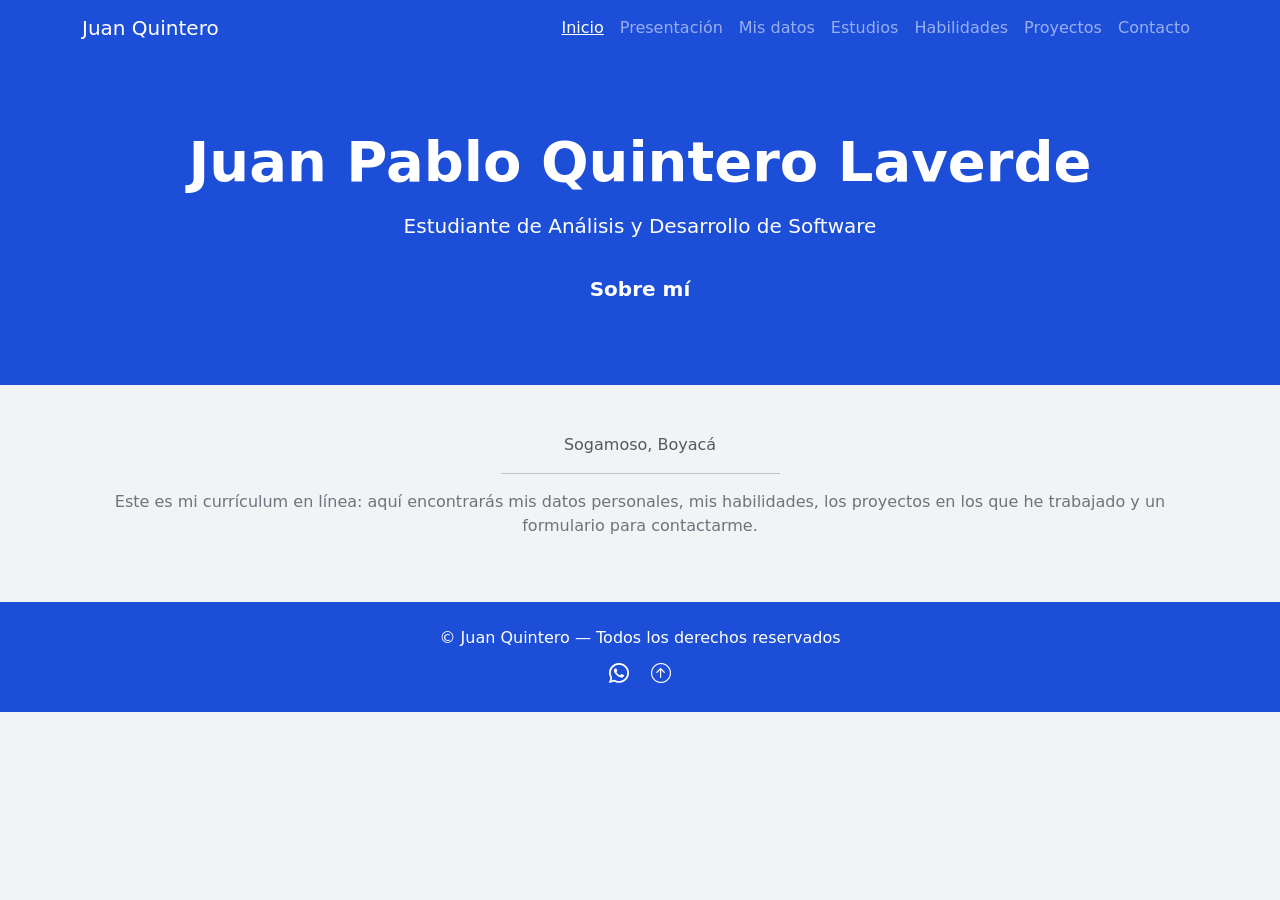
<file: index.html>
<!DOCTYPE html>
<html lang="es">
<head>
  <meta charset="utf-8">
  <meta name="viewport" content="width=device-width, initial-scale=1.0">
  <title>Juan Pablo Quintero Laverde - CV</title>

  
  <link href="https://cdn.jsdelivr.net/npm/bootstrap@5.3.3/dist/css/bootstrap.min.css" rel="stylesheet">
  <link href="https://cdn.jsdelivr.net/npm/bootstrap-icons@1.11.3/font/bootstrap-icons.min.css" rel="stylesheet">
  <link rel="stylesheet" href="css/style-azul-gris.css">
</head>
<body>

  <nav class="navbar navbar-expand-lg navbar-dark bg-dark sticky-top"> <!--Configura la Barra de Navegacion
    de misma manera que configura que colapsa a un tamaño en el que aparece el menu hamburguesa configura color
    y fijacion en la parte superior-->
    <div class="container"><!--Configura el contenedor de la barra de navegacion-->
      <a class="navbar-brand" href="index.html">Juan Quintero</a><!--la clase navbar-brand define el logo o 
      nombre del sitio web en la barra de navegacion-->
      <button class="navbar-toggler" type="button" data-bs-toggle="collapse" data-bs-target="#navMenu"> <!-- Botón hamburguesa responsivo para telefonos moviles que se despliuega-->
        <span class="navbar-toggler-icon"></span><!-- Icono del botón hamburguesa -->
      </button>
      <div class="collapse navbar-collapse" id="navMenu"><!-- Contenedor de los elementos del menú que se colapsa en pantallas pequeñas -->
        <ul class="navbar-nav ms-auto"><!-- Lista de elementos del menú de navegación alineados a la derecha -->
          <!-- Elementos del menú en lista cuando esta en menu  hamburguesa y en horizontal cuando no se ah colapsado-->
          <li class="nav-item"><a class="nav-link active" href="index.html">Inicio</a></li>
          <li class="nav-item"><a class="nav-link" href="presentacion.html">Presentación</a></li>
          <li class="nav-item"><a class="nav-link" href="datos-personales.html">Mis datos</a></li>
          <li class="nav-item"><a class="nav-link" href="estudios.html">Estudios</a></li>
          <li class="nav-item"><a class="nav-link" href="habilidades.html">Habilidades</a></li>
          <li class="nav-item"><a class="nav-link" href="proyectos.html">Proyectos</a></li>
          <li class="nav-item"><a class="nav-link" href="contacto.html">Contacto</a></li>
        </ul>
      </div>
    </div>
  </nav>

  <header class="bg-dark text-white text-center py-5"><!-- Encabezado de la página -->
    <div class="container py-4"><!-- Contenedor del encabezado con padding-->
      <h1 class="display-4 fw-bold mb-3">Juan Pablo Quintero Laverde</h1> <!--Es el título principal que muestra tu nombre en grande, negrita y con espacio debajo-->
      <p class="lead mb-4">Estudiante de Análisis y Desarrollo de Software</p><!-- Es un párrafo destacado que muestra tu perfil profesional y lo separa del siguiente elemento -->
      <a href="presentacion.html" class="btn btn-primary btn-lg px-4">Sobre mí</a> <!-- Botón para acceder a la sección de presentación -->
    </div>
  </header>

  <main>
    <section class="container text-center py-5">
      <p class="text-muted mb-0">Sogamoso, Boyacá</p>
      <hr class="w-25 mx-auto my-3">
      <p class="text-secondary">
        Este es mi currículum en línea: aquí encontrarás mis datos personales, mis habilidades,
        los proyectos en los que he trabajado y un formulario para contactarme.
      </p>
    </section>
  </main>

  <footer class="bg-dark text-white text-center py-4">
    <div class="container">
      <p class="mb-2">&copy; Juan Quintero — Todos los derechos reservados</p>
      <a href="https://wa.me/573001234567" target="_blank" class="text-white fs-5"><i class="bi bi-whatsapp"></i></a>
            <a href="#" class="text-white fs-5 ms-3" title="Volver arriba"><i class="bi bi-arrow-up-circle"></i></a>
    </div>
    
  </footer>

  <script src="https://cdn.jsdelivr.net/npm/bootstrap@5.3.3/dist/js/bootstrap.bundle.min.js"></script>
</body>
</html>
</file>
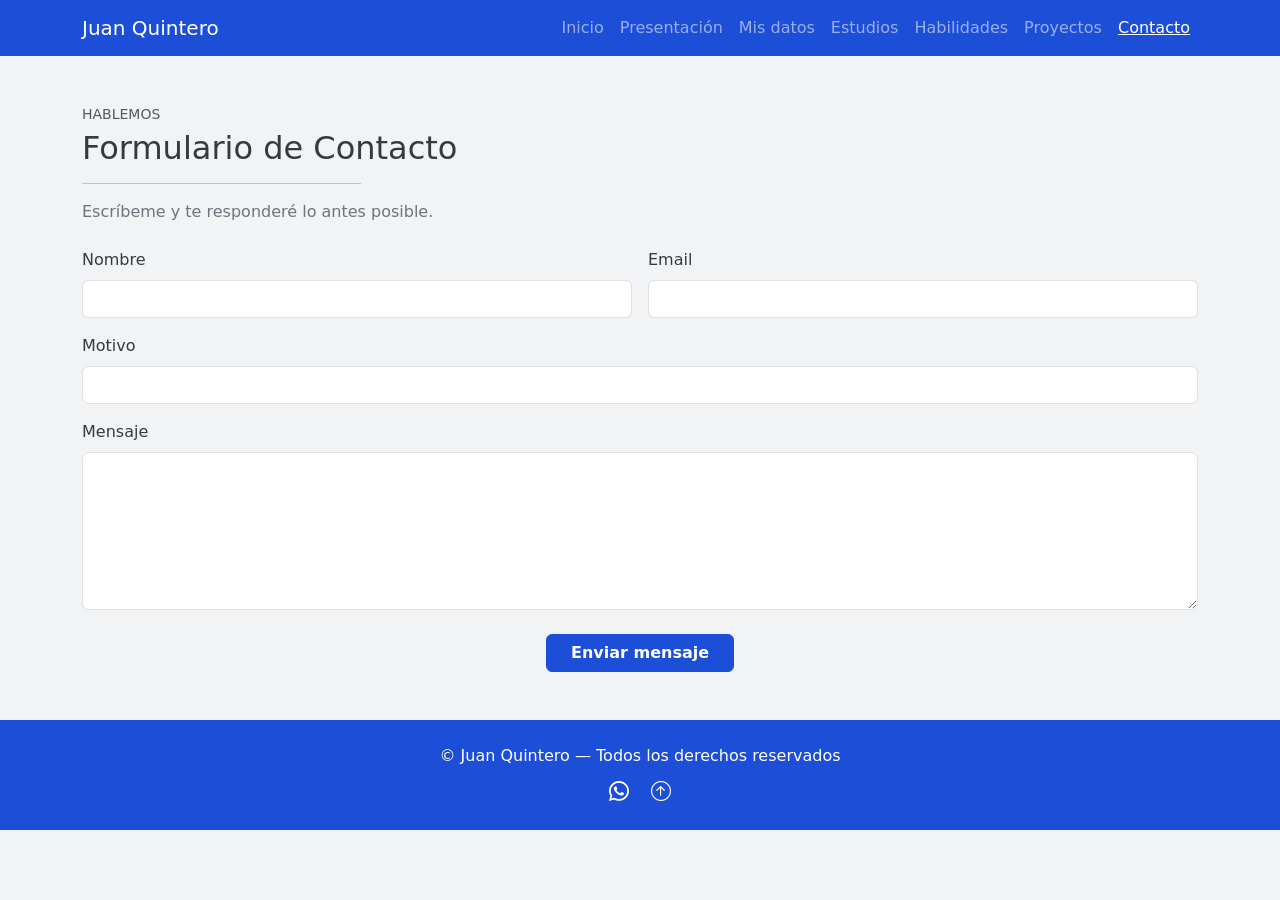
<file: contacto.html>
<!DOCTYPE html> 
<html lang="es">
<head> 
  <meta charset="utf-8"> 
  <meta name="viewport" content="width=device-width, initial-scale=1.0"> 
  <title>Contacto - Juan Pablo Quintero Laverde</title> 

  <link href="https://cdn.jsdelivr.net/npm/bootstrap@5.3.3/dist/css/bootstrap.min.css" rel="stylesheet"> <!-- Carga la hoja de estilos de Bootstrap-->
  <link href="https://cdn.jsdelivr.net/npm/bootstrap-icons@1.11.3/font/bootstrap-icons.min.css" rel="stylesheet"> <!-- Carga la librería de iconos de Bootstrap Icons-->
  <link rel="stylesheet" href="css/style-azul-gris.css">
</head>

<body> 

  <nav class="navbar navbar-expand-lg navbar-dark bg-dark sticky-top"> <!-- Barra de navegación oscura, expandible en pantallas grandes y fija al hacer scroll -->
    <div class="container"> <!-- Contenedor que centra y limita el ancho del contenido -->
      <a class="navbar-brand" href="index.html">Juan Quintero</a> <!-- Enlace de marca que lleva al inicio -->
      <button class="navbar-toggler" type="button" data-bs-toggle="collapse" data-bs-target="#navMenu"> <!-- Botón hamburguesa para menú colapsable en móviles -->
        <span class="navbar-toggler-icon"></span> <!-- Icono del botón hamburguesa -->
      </button> <!-- Cierra el botón hamburguesa -->
      <div class="collapse navbar-collapse" id="navMenu"> <!-- Contenedor del menú colapsable -->
        <ul class="navbar-nav ms-auto"> <!-- Lista de navegación alineada a la derecha -->
          <li class="nav-item"><a class="nav-link" href="index.html">Inicio</a></li> <!-- Elemento de menú que enlaza a la página de inicio -->
          <li class="nav-item"><a class="nav-link" href="presentacion.html">Presentación</a></li> <!-- Elemento de menú que enlaza a la página de presentación -->
          <li class="nav-item"><a class="nav-link" href="datos-personales.html">Mis datos</a></li> <!-- Elemento de menú que enlaza a la página de datos personales -->
          <li class="nav-item"><a class="nav-link" href="estudios.html">Estudios</a></li> <!-- Elemento de menú que enlaza a la página de estudios -->
          <li class="nav-item"><a class="nav-link" href="habilidades.html">Habilidades</a></li> <!-- Elemento de menú que enlaza a la página de habilidades -->
          <li class="nav-item"><a class="nav-link" href="proyectos.html">Proyectos</a></li> <!-- Elemento de menú que enlaza a la página de proyectos -->
          <li class="nav-item"><a class="nav-link active" href="contacto.html">Contacto</a></li> <!-- Elemento de menú activo que enlaza a la página de contacto actual -->
        </ul> <!-- Cierra la lista de navegación -->
      </div> <!-- Cierra el contenedor del menú colapsable -->
    </div> <!-- Cierra el contenedor de la barra de navegación -->
  </nav> <!-- Cierra la barra de navegación -->

  <main> <!-- Inicia el contenido principal de la página -->
    <section class="container py-5"> <!-- Sección con padding vertical dentro de un contenedor -->
      <p class="text-uppercase text-muted small mb-1">Hablemos</p> <!-- Texto pequeño, en mayúsculas y gris con margen inferior -->
      <h2 class="mb-0">Formulario de Contacto</h2> <!-- Título de segundo nivel sin margen inferior -->
      <hr class="w-25 my-3"> <!-- Línea horizontal que ocupa el 25% del ancho con márgenes verticales -->
      <p class="text-secondary mb-4">Escríbeme y te responderé lo antes posible.</p> <!-- Párrafo descriptivo en color secundario con margen inferior -->

      <form action="forms/contact.php" method="post"> <!-- Formulario que envía datos por POST al archivo contact.php -->
        <div class="row g-3"> <!-- Fila de Bootstrap con separación entre columnas -->
          <div class="col-md-6"> <!-- Columna que ocupa 6 de 12 en pantallas medianas -->
            <label for="name-field" class="form-label">Nombre</label> <!-- Etiqueta para el campo de nombre -->
            <input type="text" name="name" id="name-field" class="form-control" required> <!-- Campo de texto obligatorio para el nombre -->
          </div> <!-- Cierra la columna del nombre -->
          <div class="col-md-6"> <!-- Columna que ocupa 6 de 12 en pantallas medianas -->
            <label for="email-field" class="form-label">Email</label> <!-- Etiqueta para el campo de email -->
            <input type="email" name="email" id="email-field" class="form-control" required> <!-- Campo de email obligatorio -->
          </div> <!-- Cierra la columna del email -->
          <div class="col-12"> <!-- Columna que ocupa todo el ancho -->
            <label for="subject-field" class="form-label">Motivo</label> <!-- Etiqueta para el campo de motivo -->
            <input type="text" name="subject" id="subject-field" class="form-control" required> <!-- Campo de texto obligatorio para el motivo -->
          </div> <!-- Cierra la columna del motivo -->
          <div class="col-12"> <!-- Columna que ocupa todo el ancho -->
            <label for="message-field" class="form-label">Mensaje</label> <!-- Etiqueta para el campo de mensaje -->
            <textarea name="message" id="message-field" rows="6" class="form-control" required></textarea> <!-- Área de texto obligatoria de 6 filas para el mensaje -->
          </div> <!-- Cierra la columna del mensaje -->
          <div class="col-12 text-center pt-2"> <!-- Columna completa con texto centrado y padding superior -->
            <button type="submit" class="btn btn-primary px-4">Enviar mensaje</button> <!-- Botón de envío con estilo primario y padding horizontal -->
          </div> <!-- Cierra la columna del botón -->
        </div> <!-- Cierra la fila del formulario -->
      </form> <!-- Cierra el formulario -->
    </section> <!-- Cierra la sección del formulario -->
  </main> <!-- Cierra el contenido principal -->

  <footer class="bg-dark text-white text-center py-4"> <!-- Pie de página oscuro con texto blanco centrado y padding vertical -->
    <div class="container"> <!-- Contenedor que centra el contenido del pie -->
      <p class="mb-2">&copy; Juan Quintero — Todos los derechos reservados</p> <!-- Texto de derechos de autor con margen inferior -->
      <a href="https://wa.me/573001234567" target="_blank" class="text-white fs-5"><i class="bi bi-whatsapp"></i></a> <!-- Enlace a WhatsApp que abre en nueva pestaña con icono de WhatsApp -->
      <a href="#" class="text-white fs-5 ms-3" title="Volver arriba"><i class="bi bi-arrow-up-circle"></i></a>
    </div> 
  </footer> 

  <script src="https://cdn.jsdelivr.net/npm/bootstrap@5.3.3/dist/js/bootstrap.bundle.min.js"></script> <!-- Carga el JavaScript de Bootstrap -->
</body> 
</html>
</file>
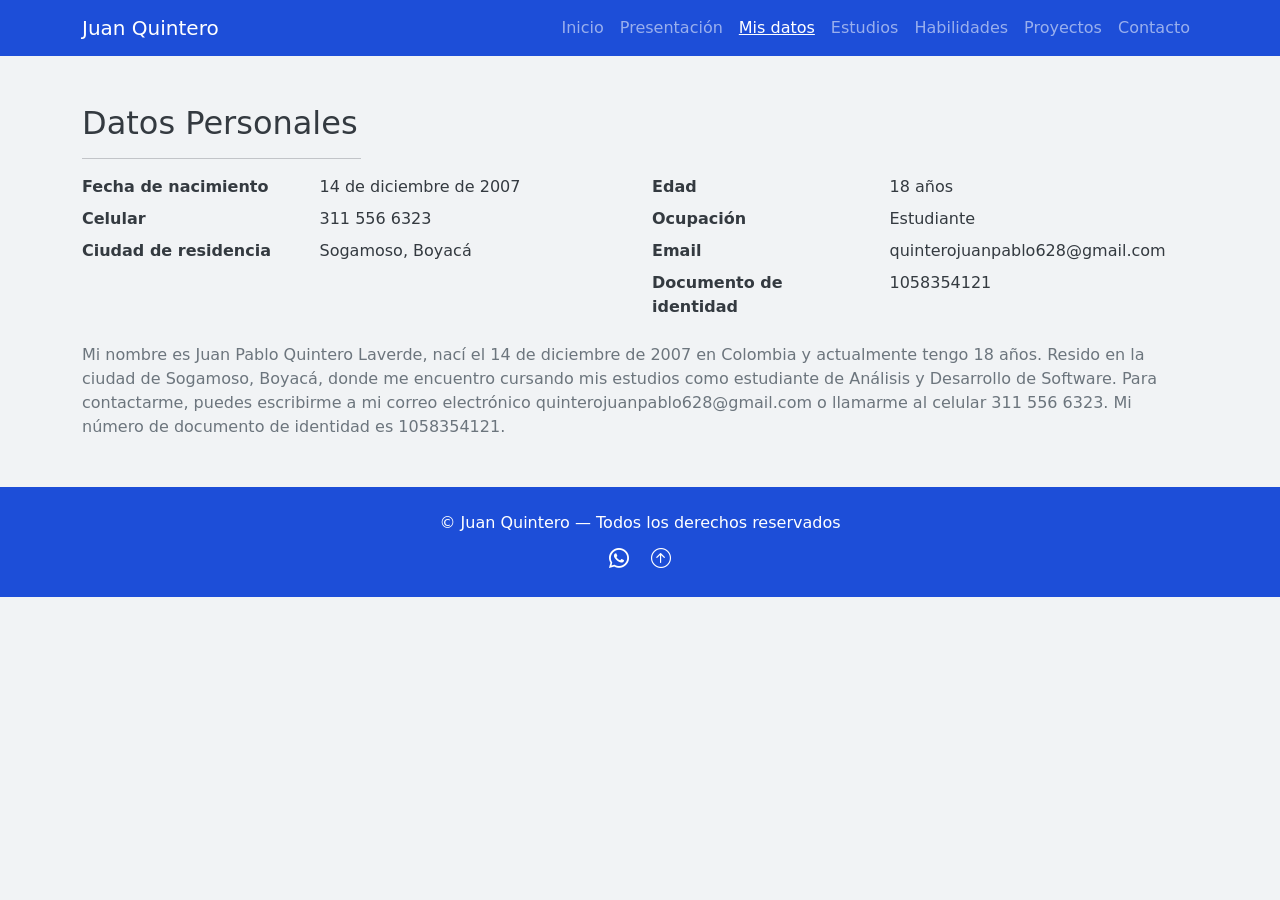
<file: datos-personales.html>
<!DOCTYPE html>
<html lang="es">
<head>
  <meta charset="utf-8">
  <meta name="viewport" content="width=device-width, initial-scale=1.0">
  <title>Datos Personales - Juan Pablo Quintero Laverde</title>

  <link href="https://cdn.jsdelivr.net/npm/bootstrap@5.3.3/dist/css/bootstrap.min.css" rel="stylesheet">
  <link href="https://cdn.jsdelivr.net/npm/bootstrap-icons@1.11.3/font/bootstrap-icons.min.css" rel="stylesheet">
  <link rel="stylesheet" href="css/style-azul-gris.css">
</head>
<body>

  <nav class="navbar navbar-expand-lg navbar-dark bg-dark sticky-top">
    <div class="container">
      <a class="navbar-brand" href="index.html">Juan Quintero</a>
      <button class="navbar-toggler" type="button" data-bs-toggle="collapse" data-bs-target="#navMenu">
        <span class="navbar-toggler-icon"></span>
      </button>
      <div class="collapse navbar-collapse" id="navMenu">
        <ul class="navbar-nav ms-auto">
          <li class="nav-item"><a class="nav-link" href="index.html">Inicio</a></li>
          <li class="nav-item"><a class="nav-link" href="presentacion.html">Presentación</a></li>
          <li class="nav-item"><a class="nav-link active" href="datos-personales.html">Mis datos</a></li>
          <li class="nav-item"><a class="nav-link" href="estudios.html">Estudios</a></li>
          <li class="nav-item"><a class="nav-link" href="habilidades.html">Habilidades</a></li>
          <li class="nav-item"><a class="nav-link" href="proyectos.html">Proyectos</a></li>
          <li class="nav-item"><a class="nav-link" href="contacto.html">Contacto</a></li>
        </ul>
      </div>
    </div>
  </nav>

  <main>
    <section class="container py-5">
      
      <h2 class="mb-0">Datos Personales</h2>
      <hr class="w-25 my-3">

      <div class="row g-4 mb-4">
        <div class="col-md-6">
          <dl class="row mb-0">
            <dt class="col-sm-5">Fecha de nacimiento</dt>
            <dd class="col-sm-7">14 de diciembre de 2007</dd>
            <dt class="col-sm-5">Celular</dt>
            <dd class="col-sm-7">311 556 6323</dd>
            <dt class="col-sm-5">Ciudad de residencia</dt>
            <dd class="col-sm-7">Sogamoso, Boyacá</dd>
          </dl>
        </div>
        <div class="col-md-6">
          <dl class="row mb-0">
            <dt class="col-sm-5">Edad</dt>
            <dd class="col-sm-7">18 años</dd>
            <dt class="col-sm-5">Ocupación</dt>
            <dd class="col-sm-7">Estudiante</dd>
            <dt class="col-sm-5">Email</dt>
            <dd class="col-sm-7">quinterojuanpablo628@gmail.com</dd>
            <dt class="col-sm-5">Documento de identidad</dt>
            <dd class="col-sm-7">1058354121</dd>
          </dl>
        </div>
      </div>

      <p class="text-secondary mb-0">
        Mi nombre es Juan Pablo Quintero Laverde, nací el 14 de diciembre de 2007 en Colombia y
        actualmente tengo 18 años. Resido en la ciudad de Sogamoso, Boyacá, donde me encuentro
        cursando mis estudios como estudiante de Análisis y Desarrollo de Software. Para
        contactarme, puedes escribirme a mi correo electrónico quinterojuanpablo628@gmail.com o
        llamarme al celular 311 556 6323. Mi número de documento de identidad es 1058354121.
      </p>
    </section>
  </main>

  <footer class="bg-dark text-white text-center py-4">
    <div class="container">
      <p class="mb-2">&copy; Juan Quintero — Todos los derechos reservados</p>
      <a href="https://wa.me/573001234567" target="_blank" class="text-white fs-5"><i class="bi bi-whatsapp"></i></a>
      <a href="#" class="text-white fs-5 ms-3" title="Volver arriba"><i class="bi bi-arrow-up-circle"></i></a>
    </div>
  </footer>

  <script src="https://cdn.jsdelivr.net/npm/bootstrap@5.3.3/dist/js/bootstrap.bundle.min.js"></script>
</body>
</html>
</file>
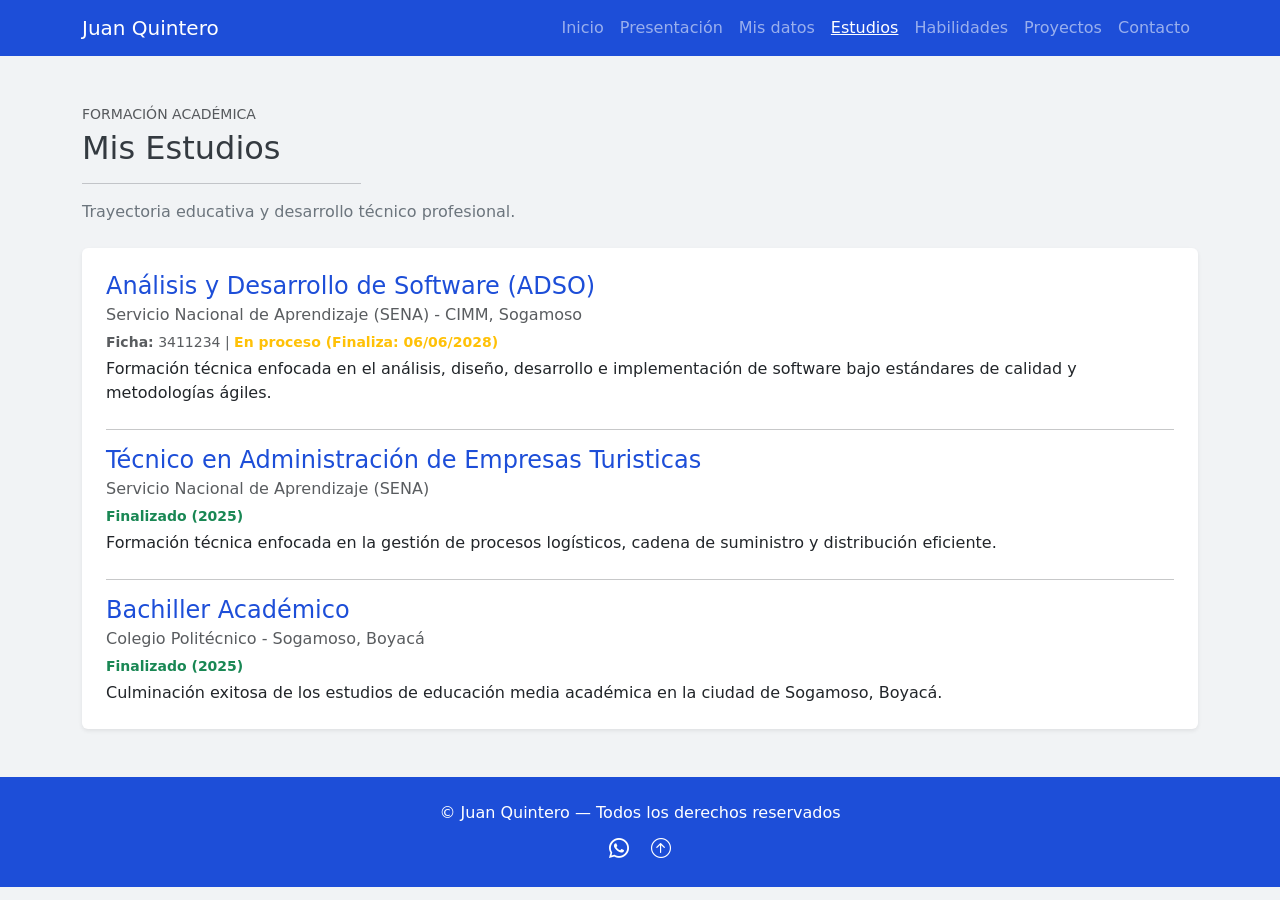
<file: estudios.html>
<!DOCTYPE html> 
<html lang="es"> 
<head> 
  <meta charset="utf-8"> <!-- Configura la codificación para leer tildes y la letra Ñ -->
  <meta name="viewport" content="width=device-width, initial-scale=1.0"> <!-- Hace que la página sea adaptable a celulares y tablets -->
  <title>Estudios - Juan Quintero</title> <!-- Texto que aparece en la pestaña superior del navegador -->
  <link href="https://cdn.jsdelivr.net/npm/bootstrap@5.3.3/dist/css/bootstrap.min.css" rel="stylesheet"> <!-- Conecta los estilos modernos de Bootstrap -->
  <link href="https://cdn.jsdelivr.net/npm/bootstrap-icons@1.11.3/font/bootstrap-icons.min.css" rel="stylesheet"> <!-- Conecta la librería de íconos de Bootstrap -->
  <link rel="stylesheet" href="css/style-azul-gris.css">
</head> 
<body> 
  <nav class="navbar navbar-expand-lg navbar-dark bg-dark sticky-top"> <!-- Creamos una barra de navegacion oscura fijada en la parte de arriba  -->
    <div class="container"> <!-- Container los usamo para centrar y aliniar los elemntos de nuestra barra -->
      <a class="navbar-brand" href="index.html">Juan Quintero</a> <!-- nombre que lleva a la página de inicio -->
      <button class="navbar-toggler" type="button" data-bs-toggle="collapse" data-bs-target="#navMenu"> <!-- Botón desplegable para celulares -->
        <span class="navbar-toggler-icon"></span> <!-- Icono de las tres rayitas del botón móvil -->
      </button> <!-- Cierra el botón del menú -->
      <div class="collapse navbar-collapse" id="navMenu"> <!-- Agrupador colapsable de los enlaces del menú -->
        <ul class="navbar-nav ms-auto"> <!-- Lista de opciones del menú alineada a la derecha -->
          <li class="nav-item"><a class="nav-link" href="index.html">Inicio</a></li> <!-- Enlace a la página de inicio -->
          <li class="nav-item"><a class="nav-link" href="presentacion.html">Presentación</a></li> <!-- Enlace a la presentación -->
          <li class="nav-item"><a class="nav-link" href="datos-personales.html">Mis datos</a></li> <!-- Enlace a datos personales -->
          <li class="nav-item"><a class="nav-link active" href="estudios.html">Estudios</a></li> <!-- Enlace actual de estudios resaltado como activo -->
          <li class="nav-item"><a class="nav-link" href="habilidades.html">Habilidades</a></li> <!-- Enlace a habilidades -->
          <li class="nav-item"><a class="nav-link" href="proyectos.html">Proyectos</a></li> <!-- Enlace a proyectos -->
          <li class="nav-item"><a class="nav-link" href="contacto.html">Contacto</a></li> <!-- Enlace a contacto -->
        </ul> <!-- Cierra la lista de opciones -->
      </div> <!-- Cierra el contenedor colapsable -->
    </div> <!-- Cierra el contenedor de la barra -->
  </nav> <!-- Cierra la barra de navegación -->
  <main> <!-- Abre la sección principal con el contenido central -->
    <section class="container py-5"> <!-- Contenedor con espacio vertical superior e inferior -->
      <p class="text-uppercase text-muted small mb-1">Formación Académica</p> <!-- Pequeño texto superior en mayúsculas y gris -->
      <h2 class="mb-0">Mis Estudios</h2> <!-- Título principal de la sección -->
      <hr class="w-25 my-3"> <!-- Línea decorativa horizontal corta -->
      <p class="text-secondary mb-4">Trayectoria educativa y desarrollo técnico profesional.</p> <!-- Subtítulo descriptivo -->
      <div class="card shadow-sm border-0"> <!-- Tarjeta general que unifica toda la información de estudios -->
        <div class="card-body p-4"> <!-- Cuerpo interno de la tarjeta con espacio de relleno -->
          <!-- Análisis y Desarrollo de Software -->
          <h4 class="card-title text-primary">Análisis y Desarrollo de Software (ADSO)</h4> <!-- Título del programa técnico -->
          <h6 class="card-subtitle mb-2 text-muted">Servicio Nacional de Aprendizaje (SENA) - CIMM, Sogamoso</h6> <!-- Institución y sede -->
          <p class="text-muted small mb-1"><strong>Ficha:</strong> 3411234 | <span class="text-warning fw-bold">En proceso (Finaliza: 06/06/2028)</span></p> <!-- Detalles y estado -->
          <p class="card-text mb-4">Formación técnica enfocada en el análisis, diseño, desarrollo e implementación de software bajo estándares de calidad y metodologías ágiles.</p> <!-- Descripción -->
          <hr class="my-3"> <!-- Línea divisoria sencilla entre estudios -->
          <!-- Administración de Empresas Logísticas -->
          <h4 class="card-title text-primary">Técnico en Administración de Empresas Turisticas</h4> <!-- Título del programa técnico -->
          <h6 class="card-subtitle mb-2 text-muted">Servicio Nacional de Aprendizaje (SENA)</h6> <!-- Institución -->
          <p class="text-muted small mb-1"><span class="text-success fw-bold">Finalizado (2025)</span></p> <!-- Estado -->
          <p class="card-text mb-4">Formación técnica enfocada en la gestión de procesos logísticos, cadena de suministro y distribución eficiente.</p> <!-- Descripción -->
          <hr class="my-3"> <!-- Línea divisoria sencilla entre estudios -->
          <!-- Bachillerato -->
          <h4 class="card-title text-primary">Bachiller Académico</h4> <!-- Título del nivel educativo -->
          <h6 class="card-subtitle mb-2 text-muted">Colegio Politécnico - Sogamoso, Boyacá</h6> <!-- Colegio y ubicación -->
          <p class="text-muted small mb-1"><span class="text-success fw-bold">Finalizado (2025)</span></p> <!-- Estado y año -->
          <p class="card-text mb-0">Culminación exitosa de los estudios de educación media académica en la ciudad de Sogamoso, Boyacá.</p> <!-- Descripción -->
        </div> <!-- Cierra el cuerpo de la tarjeta general -->
      </div> <!-- Cierra la tarjeta general -->

    </section> <!-- Cierra la sección de estudios -->
  </main> <!-- Cierra el contenido principal -->

  <footer class="bg-dark text-white text-center py-4"> <!-- Pie de página oscuro, centrado y con espacio -->
    <div class="container"> <!-- Contenedor para alinear el texto del pie -->
      <p class="mb-2">&copy; Juan Quintero — Todos los derechos reservados</p> <!-- Texto de derechos de autor -->
      <a href="https://wa.me/573001234567" target="_blank" class="text-white fs-5"><i class="bi bi-whatsapp"></i></a> <!-- Enlace al ícono de WhatsApp -->
      <a href="#" class="text-white fs-5 ms-3" title="Volver arriba"><i class="bi bi-arrow-up-circle"></i></a>
    </div> <!-- Cierra el contenedor del pie -->
  </footer> <!-- Cierra el pie de página -->
  <script src="https://cdn.jsdelivr.net/npm/bootstrap@5.3.3/dist/js/bootstrap.bundle.min.js"></script> <!-- Archivo JavaScript de Bootstrap para componentes interactivos -->
</body>
</file>
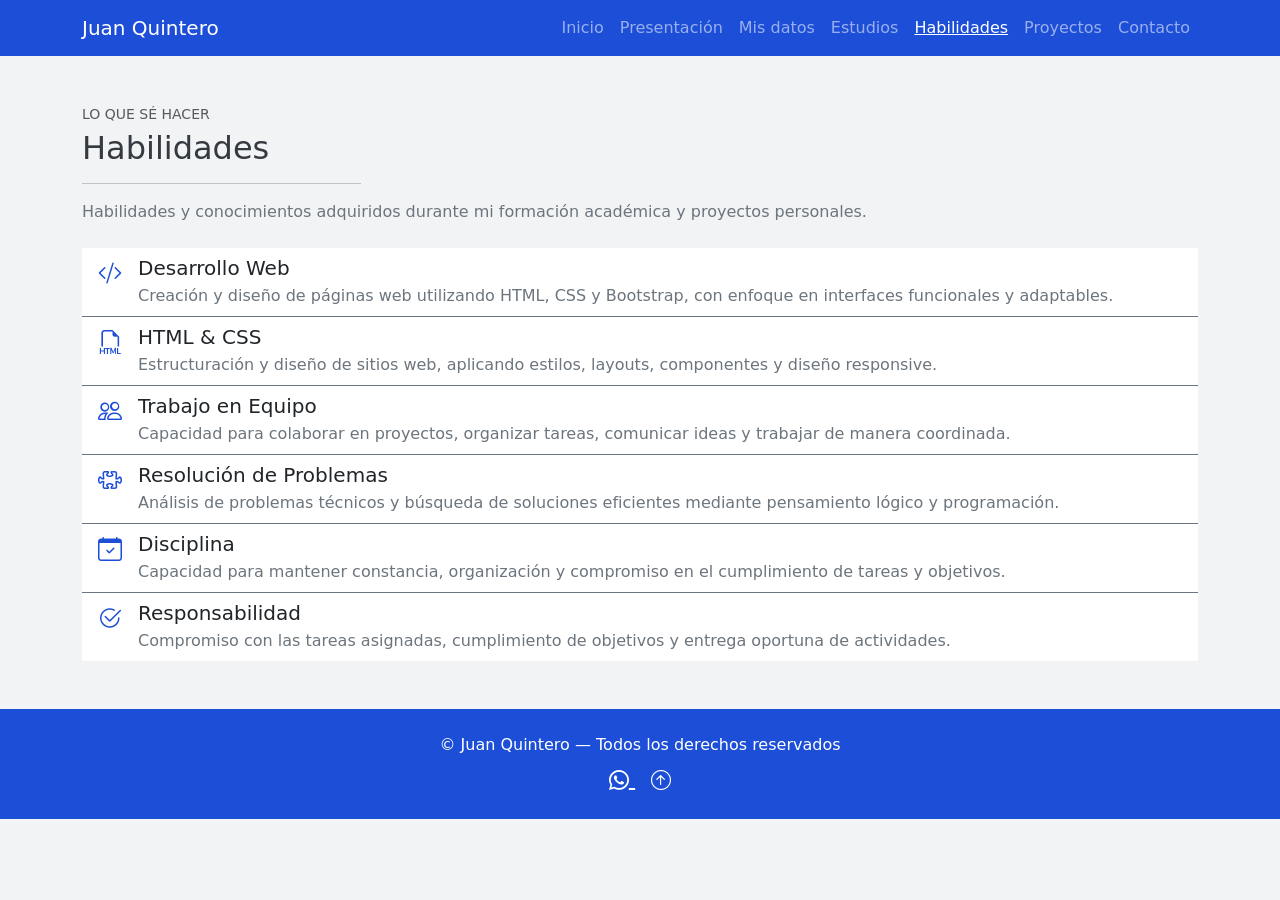
<file: habilidades.html>
<!DOCTYPE html>
<html lang="es">

<head>
    <meta charset="utf-8">
    <meta name="viewport" content="width=device-width, initial-scale=1.0">
    <title>Habilidades - Juan Pablo Quintero Laverde</title>
    <link href="https://cdn.jsdelivr.net/npm/bootstrap@5.3.3/dist/css/bootstrap.min.css" rel="stylesheet">
    <link href="https://cdn.jsdelivr.net/npm/bootstrap-icons@1.11.3/font/bootstrap-icons.min.css" rel="stylesheet">
    <link rel="stylesheet" href="css/style-azul-gris.css">
</head>

<body>
    <nav class="navbar navbar-expand-lg navbar-dark bg-dark sticky-top">
        <!-- navbar: crea el menú | bg-dark: fondo oscuro | sticky-top: queda arriba -->

        <div class="container">
            <!-- centra y limita el ancho del contenido -->

            <a class="navbar-brand" href="index.html">Juan Quintero</a>
            <!-- navbar-brand: estilo para el nombre/logo -->

            <!-- Botón que aparece en pantallas pequeñas -->
            <button class="navbar-toggler" type="button" data-bs-toggle="collapse" data-bs-target="#navMenu">
                <span class="navbar-toggler-icon"></span>
            </button>

            <!-- Menú de navegación -->
            <div class="collapse navbar-collapse" id="navMenu">
                <!-- collapse: permite ocultar/mostrar el menú -->

                <ul class="navbar-nav ms-auto">
                    <!-- navbar-nav: estilo del menú | ms-auto: lo coloca a la derecha -->

                    <li class="nav-item"><a class="nav-link" href="index.html">Inicio</a></li>
                    <li class="nav-item"><a class="nav-link" href="presentacion.html">Presentación</a></li>
                    <li class="nav-item"><a class="nav-link" href="datos-personales.html">Mis datos</a></li>
                    <li class="nav-item"><a class="nav-link" href="estudios.html">Estudios</a></li>

                    <!-- active indica que esta es la página actual -->
                    <li class="nav-item">
                        <a class="nav-link active" href="habilidades.html">Habilidades</a>
                    </li>

                    <li class="nav-item"><a class="nav-link" href="proyectos.html">Proyectos</a></li>
                    <li class="nav-item"><a class="nav-link" href="contacto.html">Contacto</a></li>
                </ul>
            </div>
        </div>
    </nav>


    <main>
        <section class="container py-5">
            <!-- centra contenido | py-5: espacio arriba y abajo -->

            <p class="text-uppercase text-muted small mb-1">
                Lo que sé hacer
            </p>
            <!-- text-uppercase: mayúsculas | text-muted: gris | small: pequeño -->

            <h2 class="mb-0">Habilidades</h2>
            <!-- mb-0: elimina el margen inferior -->

            <hr class="w-25 my-3">
            <!-- w-25: ancho del 25% | my-3: margen arriba y abajo -->

            <p class="text-secondary mb-4">
                Habilidades y conocimientos adquiridos durante mi formación académica y proyectos personales.
            </p>


            <ul class="list-group list-group-flush">
                <!-- list-group: crea una lista Bootstrap | flush: elimina bordes exteriores -->


                <li class="list-group-item d-flex gap-3">
                    <!-- d-flex: activa Flexbox | gap-3: separa los elementos -->

                    <i class="bi bi-code-slash fs-4 text-primary"></i>
                    <!-- bi-code-slash: icono de código | fs-4: tamaño | text-primary: azul -->

                    <div>
                        <h3 class="h5 mb-1">Desarrollo Web</h3>
                        <p class="text-secondary mb-0">
                            Creación y diseño de páginas web utilizando HTML, CSS y Bootstrap, con enfoque en interfaces
                            funcionales y adaptables.
                        </p>
                    </div>
                </li>


                <!-- HABILIDAD 2 -->
                <li class="list-group-item d-flex gap-3">
                    <i class="bi bi-filetype-html fs-4 text-primary"></i>

                    <div>
                        <h3 class="h5 mb-1">HTML &amp; CSS</h3>
                        <p class="text-secondary mb-0">
                            Estructuración y diseño de sitios web, aplicando estilos, layouts, componentes y diseño
                            responsive.
                        </p>
                    </div>
                </li>


                <li class="list-group-item d-flex gap-3">
                    <i class="bi bi-people fs-4 text-primary"></i>

                    <div>
                        <h3 class="h5 mb-1">Trabajo en Equipo</h3>
                        <p class="text-secondary mb-0">
                            Capacidad para colaborar en proyectos, organizar tareas, comunicar ideas y trabajar de
                            manera coordinada.
                        </p>
                    </div>
                </li>


                <li class="list-group-item d-flex gap-3">
                    <i class="bi bi-puzzle fs-4 text-primary"></i>

                    <div>
                        <h3 class="h5 mb-1">Resolución de Problemas</h3>
                        <p class="text-secondary mb-0">
                            Análisis de problemas técnicos y búsqueda de soluciones eficientes mediante pensamiento
                            lógico y programación.
                        </p>
                    </div>
                </li>

                <li class="list-group-item d-flex gap-3">
                    <i class="bi bi-calendar-check fs-4 text-primary"></i>

                    <div>
                        <h3 class="h5 mb-1">Disciplina</h3>
                        <p class="text-secondary mb-0">
                            Capacidad para mantener constancia, organización y compromiso en el cumplimiento de tareas y
                            objetivos.
                        </p>
                    </div>
                </li>


                <li class="list-group-item d-flex gap-3">
                    <i class="bi bi-check2-circle fs-4 text-primary"></i>

                    <div>
                        <h3 class="h5 mb-1">Responsabilidad</h3>
                        <p class="text-secondary mb-0">
                            Compromiso con las tareas asignadas, cumplimiento de objetivos y entrega oportuna de
                            actividades.
                        </p>
                    </div>
                </li>

            </ul>
        </section>
    </main>


    <footer class="bg-dark text-white text-center py-4">
        <!-- bg-dark: fondo oscuro | text-white: texto blanco | text-center: centrado -->

        <div class="container">

            <p class="mb-2">
                &copy; Juan Quintero — Todos los derechos reservados
            </p>

            <!-- Enlace a WhatsApp -->
            <a href="https://wa.me/573001234567" target="_blank" class="text-white fs-5"><i class="bi bi-whatsapp"></i>
                <!-- bi-whatsapp: icono de WhatsApp -->
            </a>

            <a href="#" class="text-white fs-5 ms-3" title="Volver arriba"><i class="bi bi-arrow-up-circle"></i></a>

        </div>
    </footer>


    <!-- JavaScript de Bootstrap para el menú responsive -->
    <script src="https://cdn.jsdelivr.net/npm/bootstrap@5.3.3/dist/js/bootstrap.bundle.min.js"></script>

</body>

</html>
</file>
<file: css/style-azul-gris.css>
:root {
  --azul: #1d4ed8;
  --azul-hover: #1739a8;
  --gris: #6c757d;
  --gris-claro: #f1f3f5;
  --blanco: #ffffff;
}

/* Fondos oscuros (navbar, header, footer) -> azul */
.navbar.bg-dark,
header.bg-dark,
footer.bg-dark {
  background-color: var(--azul) !important;
}

/* Links del menú y hover en blanco resaltado */
.navbar .nav-link.active,
.navbar .nav-link:hover {
  color: var(--blanco) !important;
  text-decoration: underline;
}

/* Botones principales -> azul con texto blanco */
.btn-primary {
  background-color: var(--azul) !important;
  border-color: var(--azul) !important;
  color: var(--blanco) !important;
  font-weight: 600;
}

.btn-primary:hover {
  background-color: var(--azul-hover) !important;
  border-color: var(--azul-hover) !important;
}

/* Íconos y acentos en azul */
.text-primary {
  color: var(--azul) !important;
}

/* Tarjetas y listas con borde gris suave */
.card,
.list-group-item {
  border-color: var(--gris) !important;
}

/* Fondo general -> gris muy claro, casi blanco */
body {
  background-color: var(--gris-claro);
  color: #343a40;
}

/* Texto secundario en gris medio */
.text-secondary {
  color: var(--gris) !important;
}
</file>
